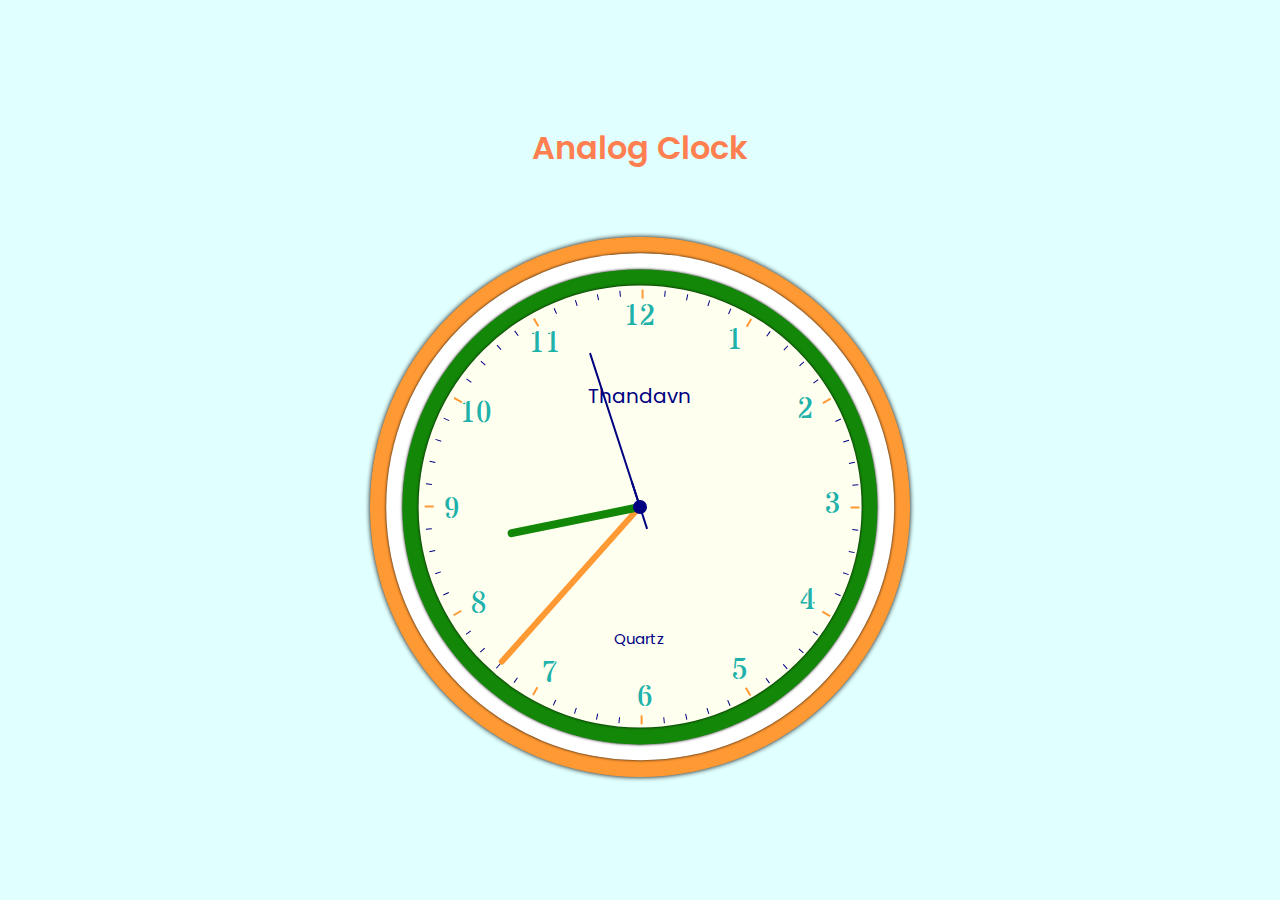
<file: index.html>
<!DOCTYPE html>
<html lang="en">
  <head>
    <meta charset="UTF-8" />
    <meta http-equiv="X-UA-Compatible" content="IE=edge" />
    <meta name="viewport" content="width=device-width, initial-scale=1.0" />
    <title>Analog Clock</title>
    <link rel="icon" href="./assets/images/icon.ico" type="image/x-icon" />
    <link rel="stylesheet" href="./assets/css/style.css" />
    <script defer src="./assets/js/script.js"></script>
  </head>
  <body>
    <div class="name">
      <p>Analog Clock</p>
    </div>
    <div class="clock">
      <div class="clock-inner-bg"></div>
      <div class="clock-inner-bg"></div>
      <div class="clock-inner-bg">
        <div class="clock-markers">
          <div class="clock-mark"></div>
          <div class="clock-mark"></div>
          <div class="clock-mark"></div>
          <div class="clock-mark"></div>
          <div class="clock-mark"></div>
          <div class="clock-mark"></div>
          <div class="clock-mark"></div>
          <div class="clock-mark"></div>
          <div class="clock-mark"></div>
          <div class="clock-mark"></div>
          <div class="clock-mark"></div>
          <div class="clock-mark"></div>
          <div class="clock-mark"></div>
          <div class="clock-mark"></div>
          <div class="clock-mark"></div>
          <div class="clock-mark"></div>
          <div class="clock-mark"></div>
          <div class="clock-mark"></div>
          <div class="clock-mark"></div>
          <div class="clock-mark"></div>
          <div class="clock-mark"></div>
          <div class="clock-mark"></div>
          <div class="clock-mark"></div>
          <div class="clock-mark"></div>
          <div class="clock-mark"></div>
          <div class="clock-mark"></div>
          <div class="clock-mark"></div>
          <div class="clock-mark"></div>
          <div class="clock-mark"></div>
          <div class="clock-mark"></div>
          <div class="clock-mark"></div>
          <div class="clock-mark"></div>
          <div class="clock-mark"></div>
          <div class="clock-mark"></div>
          <div class="clock-mark"></div>
          <div class="clock-mark"></div>
          <div class="clock-mark"></div>
          <div class="clock-mark"></div>
          <div class="clock-mark"></div>
          <div class="clock-mark"></div>
          <div class="clock-mark"></div>
          <div class="clock-mark"></div>
          <div class="clock-mark"></div>
          <div class="clock-mark"></div>
          <div class="clock-mark"></div>
          <div class="clock-mark"></div>
          <div class="clock-mark"></div>
          <div class="clock-mark"></div>
          <div class="clock-mark"></div>
          <div class="clock-mark"></div>
          <div class="clock-mark"></div>
          <div class="clock-mark"></div>
          <div class="clock-mark"></div>
          <div class="clock-mark"></div>
          <div class="clock-mark"></div>
          <div class="clock-mark"></div>
          <div class="clock-mark"></div>
          <div class="clock-mark"></div>
          <div class="clock-mark"></div>
          <div class="clock-mark"></div>
        </div>
      </div>
      <div class="needle min"></div>
      <div class="needle hrs"></div>
      <div class="needle sec"></div>

      <div class="clock-center"></div>
    </div>
  </body>
</html>
</file>
<file: assets/css/style.css>
@import url(https://fonts.googleapis.com/css?family=Poppins:100,100italic,200,200italic,300,300italic,regular,italic,500,500italic,600,600italic,700,700italic,800,800italic,900,900italic);
@import url(https://fonts.googleapis.com/css?family=Stardos+Stencil:regular,700);
* {
  margin: 0;
  padding: 0;
  box-sizing: border-box;
  font-family: "Poppins", sans-serif;
}

:root {
  --bgcolor: lightcyan;
  --clock-bg: ivory;
  --shadow: black;
  --text-color: #000080;
  --sec: tomato;
}

body {
  width: 100vw;
  height: 100vh;
  background: var(--bgcolor);
  display: flex;
  flex-direction: column;
  justify-content: center;
  align-items: center;
}

.name {
  margin-bottom: 65px;
}

.name p {
  font-size: 2rem;
  font-weight: 600;
  color: coral;
  cursor: pointer;
  position: relative;
}

.name p::after {
  content: "";
  width: 0;
  height: 3px;
  background-color: aqua;
  position: absolute;
  bottom: -3px;
  left: 0;
  transition: 0.5s;
}

.name p:hover::after {
  width: 100%;
}

.clock {
  width: 60vh;
  height: 60vh;
  background-color: #ff9933;
  border-radius: 50%;
  box-shadow: 0 0 5px var(--shadow);
  position: relative;
  cursor: pointer;
}

.clock-inner-bg {
  width: 94%;
  height: 94%;
  box-shadow: 0 0 3px var(--shadow);
  border-radius: 50%;
  position: absolute;
  top: 50%;
  left: 50%;
  transform: translate(-50%, -50%);
  box-shadow: 0 0 3px var(--shadow);
  background-color: #ffffff;
}

.clock-inner-bg:nth-of-type(2) {
  width: 88%;
  height: 88%;
  background-color: #138808;
  box-shadow: 0 0 3px var(--shadow);
}

.clock-inner-bg:nth-of-type(3) {
  width: 82%;
  height: 82%;
  background-color: var(--clock-bg);
  box-shadow: 0 0 3px var(--shadow);
}

.clock-inner-bg:nth-of-type(3)::before {
  content: "Thandavn";
  color: var(--text-color);
  position: absolute;
  top: 25%;
  left: 50%;
  transform: translate(-50%, -50%);
  font-size: 20px;
}
.clock-inner-bg:nth-of-type(3)::after {
  content: "Quartz";
  color: var(--text-color);
  position: absolute;
  bottom: 15%;
  left: 50%;
  transform: translate(-50%, -50%);
  font-size: 15px;
}

.clock-center {
  width: 14px;
  height: 14px;
  background-color: #000080;
  border-radius: 50%;
  position: absolute;
  top: 50%;
  left: 50%;
  transform: translate(-50%, -50%);
  z-index: 2;
}

.needle {
  --rotation: 0;
  position: absolute;
  bottom: 50%;
  left: 50%;
  transform-origin: bottom;
  transform: translate(-50%) rotate(calc(var(--rotation) * 1deg));
  border-top-left-radius: 10px;
  border-top-right-radius: 10px;
}

.hrs {
  width: 8px;
  height: 25%;
  background: #138808;
}

.min {
  width: 6px;
  height: 39%;
  background: #ff9933;
}

.sec {
  width: 2px;
  height: 30%;
  background: #000080;
}

.sec::after {
  content: "";
  position: absolute;
  width: 2px;
  height: 50px;
  background-color: #000080;
  bottom: -23px;
}

.clock-mark {
  width: 5px;
  height: 50%;
  position: absolute;
  top: 0;
  left: 50%;
  transform: translatex(-50%);
  font-family: "Stardos Stencil", sans-serif !important;
  transform-origin: bottom;
}

.clock-mark::before {
  content: "";
  position: absolute;
  top: 31px;
  transform: translatex(-50%);
  font-size: 30px;
  font-weight: 500;
  color: lightseagreen;
}

.clock-mark::after {
  content: "";
  width: 1.1px;
  height: 6px;
  /* border-radius: 50%; */
  background-color: #000080;
  position: absolute;
  top: 4px;
  left: 50%;
  transform: translatex(-50%);
}

.clock-mark:nth-child(1) {
  transform: rotate(0deg);
}
.clock-mark:nth-child(2) {
  transform: rotate(6deg);
}
.clock-mark:nth-child(3) {
  transform: rotate(12deg);
}
.clock-mark:nth-child(4) {
  transform: rotate(18deg);
}
.clock-mark:nth-child(5) {
  transform: rotate(24deg);
}
.clock-mark:nth-child(6) {
  transform: rotate(30deg);
}
.clock-mark:nth-child(7) {
  transform: rotate(36deg);
}
.clock-mark:nth-child(8) {
  transform: rotate(42deg);
}
.clock-mark:nth-child(9) {
  transform: rotate(48deg);
}
.clock-mark:nth-child(10) {
  transform: rotate(54deg);
}
.clock-mark:nth-child(11) {
  transform: rotate(60deg);
}
.clock-mark:nth-child(12) {
  transform: rotate(66deg);
}
.clock-mark:nth-child(13) {
  transform: rotate(72deg);
}
.clock-mark:nth-child(14) {
  transform: rotate(78deg);
}
.clock-mark:nth-child(15) {
  transform: rotate(84deg);
}
.clock-mark:nth-child(16) {
  transform: rotate(90deg);
}
.clock-mark:nth-child(17) {
  transform: rotate(96deg);
}
.clock-mark:nth-child(18) {
  transform: rotate(102deg);
}
.clock-mark:nth-child(19) {
  transform: rotate(108deg);
}
.clock-mark:nth-child(20) {
  transform: rotate(114deg);
}
.clock-mark:nth-child(21) {
  transform: rotate(120deg);
}
.clock-mark:nth-child(22) {
  transform: rotate(126deg);
}
.clock-mark:nth-child(23) {
  transform: rotate(132deg);
}
.clock-mark:nth-child(24) {
  transform: rotate(138deg);
}
.clock-mark:nth-child(25) {
  transform: rotate(144deg);
}
.clock-mark:nth-child(26) {
  transform: rotate(150deg);
}
.clock-mark:nth-child(27) {
  transform: rotate(156deg);
}
.clock-mark:nth-child(28) {
  transform: rotate(162deg);
}
.clock-mark:nth-child(29) {
  transform: rotate(168deg);
}
.clock-mark:nth-child(30) {
  transform: rotate(174deg);
}
.clock-mark:nth-child(31) {
  transform: rotate(180deg);
}
.clock-mark:nth-child(32) {
  transform: rotate(186deg);
}
.clock-mark:nth-child(33) {
  transform: rotate(192deg);
}
.clock-mark:nth-child(34) {
  transform: rotate(198deg);
}
.clock-mark:nth-child(35) {
  transform: rotate(204deg);
}
.clock-mark:nth-child(36) {
  transform: rotate(210deg);
}
.clock-mark:nth-child(37) {
  transform: rotate(216deg);
}
.clock-mark:nth-child(38) {
  transform: rotate(222deg);
}
.clock-mark:nth-child(39) {
  transform: rotate(228deg);
}
.clock-mark:nth-child(40) {
  transform: rotate(234deg);
}
.clock-mark:nth-child(41) {
  transform: rotate(240deg);
}
.clock-mark:nth-child(42) {
  transform: rotate(246deg);
}
.clock-mark:nth-child(43) {
  transform: rotate(252deg);
}
.clock-mark:nth-child(44) {
  transform: rotate(258deg);
}
.clock-mark:nth-child(45) {
  transform: rotate(264deg);
}
.clock-mark:nth-child(46) {
  transform: rotate(270deg);
}
.clock-mark:nth-child(47) {
  transform: rotate(276deg);
}
.clock-mark:nth-child(48) {
  transform: rotate(282deg);
}
.clock-mark:nth-child(49) {
  transform: rotate(288deg);
}
.clock-mark:nth-child(50) {
  transform: rotate(294deg);
}
.clock-mark:nth-child(51) {
  transform: rotate(300deg);
}
.clock-mark:nth-child(52) {
  transform: rotate(306deg);
}
.clock-mark:nth-child(53) {
  transform: rotate(312deg);
}
.clock-mark:nth-child(54) {
  transform: rotate(318deg);
}
.clock-mark:nth-child(55) {
  transform: rotate(324deg);
}
.clock-mark:nth-child(56) {
  transform: rotate(330deg);
}
.clock-mark:nth-child(57) {
  transform: rotate(336deg);
}
.clock-mark:nth-child(58) {
  transform: rotate(342deg);
}
.clock-mark:nth-child(59) {
  transform: rotate(348deg);
}
.clock-mark:nth-child(60) {
  transform: rotate(354deg);
}

.clock-mark:nth-child(1)::before {
  content: "12";
  transform: translate(-50%, -50%) rotate(-0deg);
}

.clock-mark:nth-child(6)::before {
  content: "1";
  transform: translate(-50%, -50%) rotate(-30deg);
}

.clock-mark:nth-child(11)::before {
  content: "2";
  transform: translate(-50%, -50%) rotate(-60deg);
}

.clock-mark:nth-child(16)::before {
  content: "3";
  transform: translate(-50%, -50%) rotate(-90deg);
}

.clock-mark:nth-child(21)::before {
  content: "4";
  transform: translate(-50%, -50%) rotate(-120deg);
}

.clock-mark:nth-child(26)::before {
  content: "5";
  transform: translate(-50%, -50%) rotate(-150deg);
}

.clock-mark:nth-child(31)::before {
  content: "6";
  transform: translate(-50%, -50%) rotate(-180deg);
}

.clock-mark:nth-child(36)::before {
  content: "7";
  transform: translate(-50%, -50%) rotate(-210deg);
}

.clock-mark:nth-child(41)::before {
  content: "8";
  transform: translate(-50%, -50%) rotate(-240deg);
}

.clock-mark:nth-child(46)::before {
  content: "9";
  transform: translate(-50%, -50%) rotate(-270deg);
}

.clock-mark:nth-child(51)::before {
  content: "10";
  transform: translate(-50%, -50%) rotate(-300deg);
}

.clock-mark:nth-child(56)::before {
  content: "11";
  transform: translate(-50%, -50%) rotate(-330deg);
}

.clock-mark:nth-child(5n + 1)::after {
  width: 2px;
  height: 9px;
  background-color: #ff9933;
}

@media only screen and (max-width: 800px) {
  .clock {
    width: 50vh;
    height: 50vh;
  }
}
</file>
